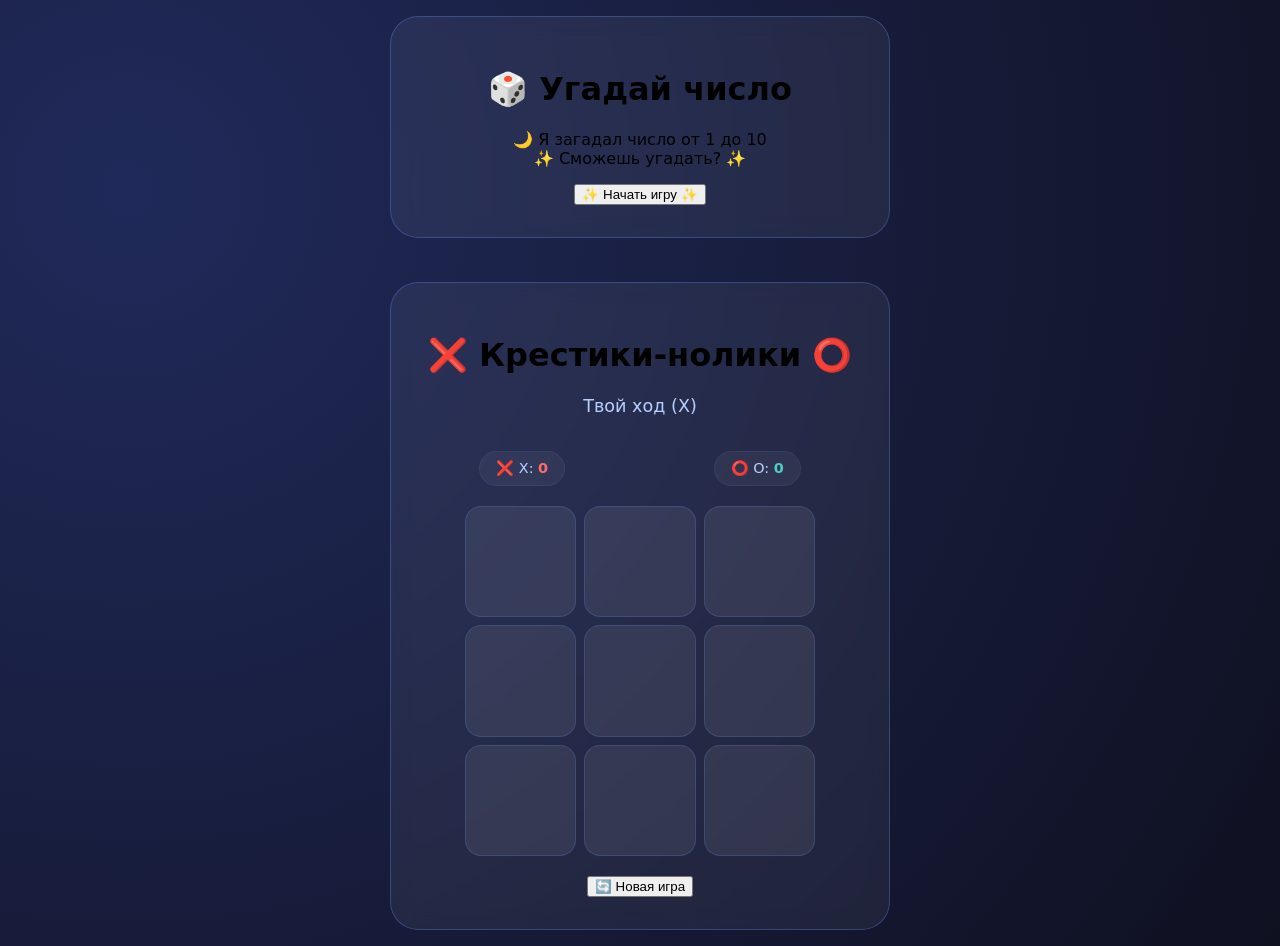
<file: game.html.html>
<!DOCTYPE html>
<html lang="ru">
<head>
    <meta charset="UTF-8">
    <meta name="viewport" content="width=device-width, initial-scale=1.0, user-scalable=yes">
    <title>✨ Игры</title>
    <link rel="stylesheet" href="style_game.css">
    <style>
        /* Дополнительные стили для крестиков-ноликов */
        .game-status {
            color: #b8d0ff;
            font-size: 1.1em;
            margin-bottom: 20px;
            min-height: 2em;
        }

        .board {
            display: grid;
            grid-template-columns: repeat(3, 1fr);
            gap: 8px;
            max-width: 350px;
            margin: 0 auto 20px;
        }

        .cell {
            aspect-ratio: 1 / 1;
            background: rgba(255, 255, 255, 0.08);
            border: 1px solid rgba(100, 150, 255, 0.2);
            border-radius: 16px;
            font-size: 2.5em;
            font-weight: bold;
            color: #ffd700;
            display: flex;
            align-items: center;
            justify-content: center;
            cursor: pointer;
            transition: all 0.2s ease;
            text-shadow: 0 0 10px rgba(255, 215, 0, 0.3);
        }

        .cell:hover {
            background: rgba(255, 255, 255, 0.15);
            transform: scale(1.02);
        }

        .cell:active {
            transform: scale(0.95);
        }

        .cell.x { color: #ff6b6b; text-shadow: 0 0 15px rgba(255, 107, 107, 0.4); }
        .cell.o { color: #4ecdc4; text-shadow: 0 0 15px rgba(78, 205, 196, 0.4); }

        .cell.win-cell {
            background: rgba(255, 215, 0, 0.2);
            border-color: #ffd700;
            box-shadow: 0 0 20px rgba(255, 215, 0, 0.3);
        }

        .scoreboard {
            display: flex;
            justify-content: space-around;
            color: #b8d0ff;
            font-size: 0.9em;
            margin-bottom: 20px;
            gap: 20px;
        }

        .score {
            background: rgba(255, 255, 255, 0.05);
            padding: 8px 16px;
            border-radius: 20px;
            border: 1px solid rgba(100, 150, 255, 0.1);
        }
        .score span { font-weight: bold; color: #ffd700; }
        .score.x-score span { color: #ff6b6b; }
        .score.o-score span { color: #4ecdc4; }

        .game-container:last-of-type {
            margin-top: 20px;
        }
    </style>
</head>
<body>

    <!-- ====== ИГРА "УГАДАЙ ЧИСЛО" ====== -->
    <div class="game-container" id="guessGame">
        <h1>🎲 Угадай число</h1>
        <p>🌙 Я загадал число от 1 до 10<br>✨ Сможешь угадать? ✨</p>
        <button id="startBtn">✨ Начать игру ✨</button>
    </div>

    <!-- ====== ИГРА "КРЕСТИКИ-НОЛИКИ" ====== -->
    <div class="game-container" id="tictactoeGame">
        <h1>❌ Крестики-нолики ⭕</h1>
        <div class="game-status" id="status">Твой ход (X)</div>
        
        <div class="scoreboard">
            <div class="score x-score">❌ X: <span id="xScore">0</span></div>
            <div class="score o-score">⭕ O: <span id="oScore">0</span></div>
        </div>
        
        <div class="board" id="board">
            <!-- 9 клеток будут созданы через JavaScript -->
        </div>
        
        <button id="resetBtn">🔄 Новая игра</button>
    </div>

    <script>
        // ========================================
        // 1. ИГРА "УГАДАЙ ЧИСЛО"
        // ========================================
        document.getElementById('startBtn').addEventListener('click', function() {
            const secret = Math.floor(Math.random() * 10) + 1;
            const guess = prompt('🔮 Какое число я загадал? (от 1 до 10)');
            if (guess === null) {
                alert('😔 Магия ждёт тебя в следующий раз!');
            } else if (guess == secret) {
                alert('🎉 Ура! Ты угадал! Магия на твоей стороне! 🎉');
            } else {
                alert(`😢 Ой... Я загадал ${secret}. Попробуй ещё раз! 🌙`);
            }
        });

        // ========================================
        // 2. ИГРА "КРЕСТИКИ-НОЛИКИ" (ПРОТИВ БОТА)
        // ========================================
        (function tictactoe() {
            const board = document.getElementById('board');
            const status = document.getElementById('status');
            const resetBtn = document.getElementById('resetBtn');
            const xScoreSpan = document.getElementById('xScore');
            const oScoreSpan = document.getElementById('oScore');

            // Если элементов нет, выходим
            if (!board || !status) {
                console.error('Ошибка: не найдены элементы для игры!');
                return;
            }

            let boardState = Array(9).fill(null);
            let currentPlayer = 'X';
            let gameActive = true;
            let scores = { X: 0, O: 0 };
            let isBotTurn = false;

            const winPatterns = [
                [0, 1, 2], [3, 4, 5], [6, 7, 8],
                [0, 3, 6], [1, 4, 7], [2, 5, 8],
                [0, 4, 8], [2, 4, 6]
            ];

            function botMove() {
                if (!gameActive || currentPlayer !== 'O') return;
                const emptyCells = boardState
                    .map((cell, index) => cell === null ? index : null)
                    .filter(index => index !== null);
                if (emptyCells.length === 0) return;
                const randomIndex = emptyCells[Math.floor(Math.random() * emptyCells.length)];
                boardState[randomIndex] = 'O';
                renderBoard();
                const result = checkWinner();
                if (result) {
                    gameActive = false;
                    if (result.winner === 'draw') {
                        updateStatus('Ничья! 🤝');
                    } else {
                        scores[result.winner]++;
                        updateScore();
                        highlightWinCells(result.pattern);
                        updateStatus(`🏆 Победил ${result.winner === 'X' ? '❌ (Ты!)' : '⭕ (Бот!)'}`);
                    }
                    return;
                }
                currentPlayer = 'X';
                isBotTurn = false;
                updateStatus(`Твой ход (X)`);
            }

            function renderBoard() {
                board.innerHTML = '';
                boardState.forEach((value, index) => {
                    const cell = document.createElement('div');
                    cell.className = 'cell';
                    if (value === 'X') cell.classList.add('x');
                    if (value === 'O') cell.classList.add('o');
                    cell.textContent = value || '';
                    cell.dataset.index = index;
                    cell.addEventListener('click', () => handleCellClick(index));
                    board.appendChild(cell);
                });
            }

            function updateStatus(message) {
                status.textContent = message;
            }

            function checkWinner() {
                for (const pattern of winPatterns) {
                    const [a, b, c] = pattern;
                    if (boardState[a] && boardState[a] === boardState[b] && boardState[a] === boardState[c]) {
                        return { winner: boardState[a], pattern: pattern };
                    }
                }
                return boardState.every(cell => cell !== null) ? { winner: 'draw' } : null;
            }

            function highlightWinCells(pattern) {
                const cells = document.querySelectorAll('.cell');
                pattern.forEach(index => {
                    cells[index].classList.add('win-cell');
                });
            }

            function updateScore() {
                xScoreSpan.textContent = scores.X;
                oScoreSpan.textContent = scores.O;
            }

            function handleCellClick(index) {
                if (!gameActive || boardState[index] !== null || currentPlayer !== 'X' || isBotTurn) return;
                boardState[index] = 'X';
                renderBoard();
                const result = checkWinner();
                if (result) {
                    gameActive = false;
                    if (result.winner === 'draw') {
                        updateStatus('Ничья! 🤝');
                    } else {
                        scores[result.winner]++;
                        updateScore();
                        highlightWinCells(result.pattern);
                        updateStatus(`🏆 Победил ${result.winner === 'X' ? '❌ (Ты!)' : '⭕ (Бот!)'}`);
                    }
                    return;
                }
                currentPlayer = 'O';
                isBotTurn = true;
                updateStatus('Ход бота (O)... 🤖');
                setTimeout(botMove, 300);
            }

            function resetGame() {
                boardState = Array(9).fill(null);
                currentPlayer = 'X';
                gameActive = true;
                isBotTurn = false;
                renderBoard();
                updateStatus('Твой ход (X)');
            }

            function resetFullGame() {
                scores = { X: 0, O: 0 };
                updateScore();
                resetGame();
            }

            renderBoard();
            updateStatus('Твой ход (X)');
            resetBtn.addEventListener('click', resetFullGame);
        })();
    </script>

</body>
</html>
</file>
<file: style_game.css>
body {
    font-family: system-ui, -apple-system, 'Segoe UI', sans-serif;
    background: #0f1020;
    background-image: radial-gradient(circle at 10% 20%, #202a5a, #0f1020);
    min-height: 100vh;
    display: flex;
    flex-direction: column; /* Располагаем элементы вертикально */
    align-items: center;
    justify-content: flex-start; /* Прижимаем к верху */
    margin: 0;
    padding: 16px;
}

.game-container {
    background: rgba(255, 255, 255, 0.06);
    backdrop-filter: blur(10px);
    border-radius: 28px;
    padding: 32px 24px;
    text-align: center;
    border: 1px solid rgba(100, 150, 255, 0.3);
    max-width: 500px;
    width: 100%;
    transition: all 0.3s ease;
    animation: fadeInUp 0.6s ease-out;
    margin-bottom: 24px; /* Отступ между играми */
    box-sizing: border-box;
}

/* Отступ для последней игры */
.game-container:last-of-type {
    margin-bottom: 0;
}

/* Адаптация для мобильных телефонов */
@media (max-width: 600px) {
    body {
        padding: 12px;
    }
    
    .game-container {
        padding: 24px 16px;
        border-radius: 20px;
        margin-bottom: 20px;
    }

    h1 {
        font-size: 1.6em;
    }

    p {
        font-size: 0.95em;
        margin-bottom: 20px;
    }

    button {
    background: rgba(255, 255, 255, 0.08);
    color: #b8d0ff;
    border: 1px solid rgba(100, 150, 255, 0.4);
    padding: 14px 28px;
    font-size: 16px;
    border-radius: 60px;
    cursor: pointer;
    font-weight: bold;
    width: 100%;
    transition: all 0.3s ease;
    backdrop-filter: blur(4px);
    text-shadow: 0 0 10px rgba(100, 150, 255, 0.3);
}

button:hover {
    background: rgba(255, 255, 255, 0.18);
    border-color: rgba(100, 150, 255, 0.8);
    box-shadow: 0 0 30px rgba(100, 150, 255, 0.2);
    transform: scale(1.02);
}

button:active {
    transform: scale(0.98);
}

    /* Поле для крестиков-ноликов */
    .board {
        max-width: 320px;
        gap: 6px;
    }
    .cell {
        font-size: 2.2em;
        border-radius: 12px;
    }

    /* Счётчик */
    .scoreboard {
        font-size: 0.85em;
        gap: 12px;
    }
    .score {
        padding: 6px 12px;
    }

    /* Статус игры */
    .game-status {
        font-size: 1em;
        min-height: 1.8em;
    }
}

/* Адаптация для планшетов и маленьких ноутбуков */
@media (min-width: 601px) and (max-width: 1024px) {
    .game-container {
        max-width: 90%;
        padding: 40px 32px;
    }
}

/* Анимация появления */
@keyframes fadeInUp {
    from {
        opacity: 0;
        transform: translateY(30px);
    }
    to {
        opacity: 1;
        transform: translateY(0);
    }
}
</file>
